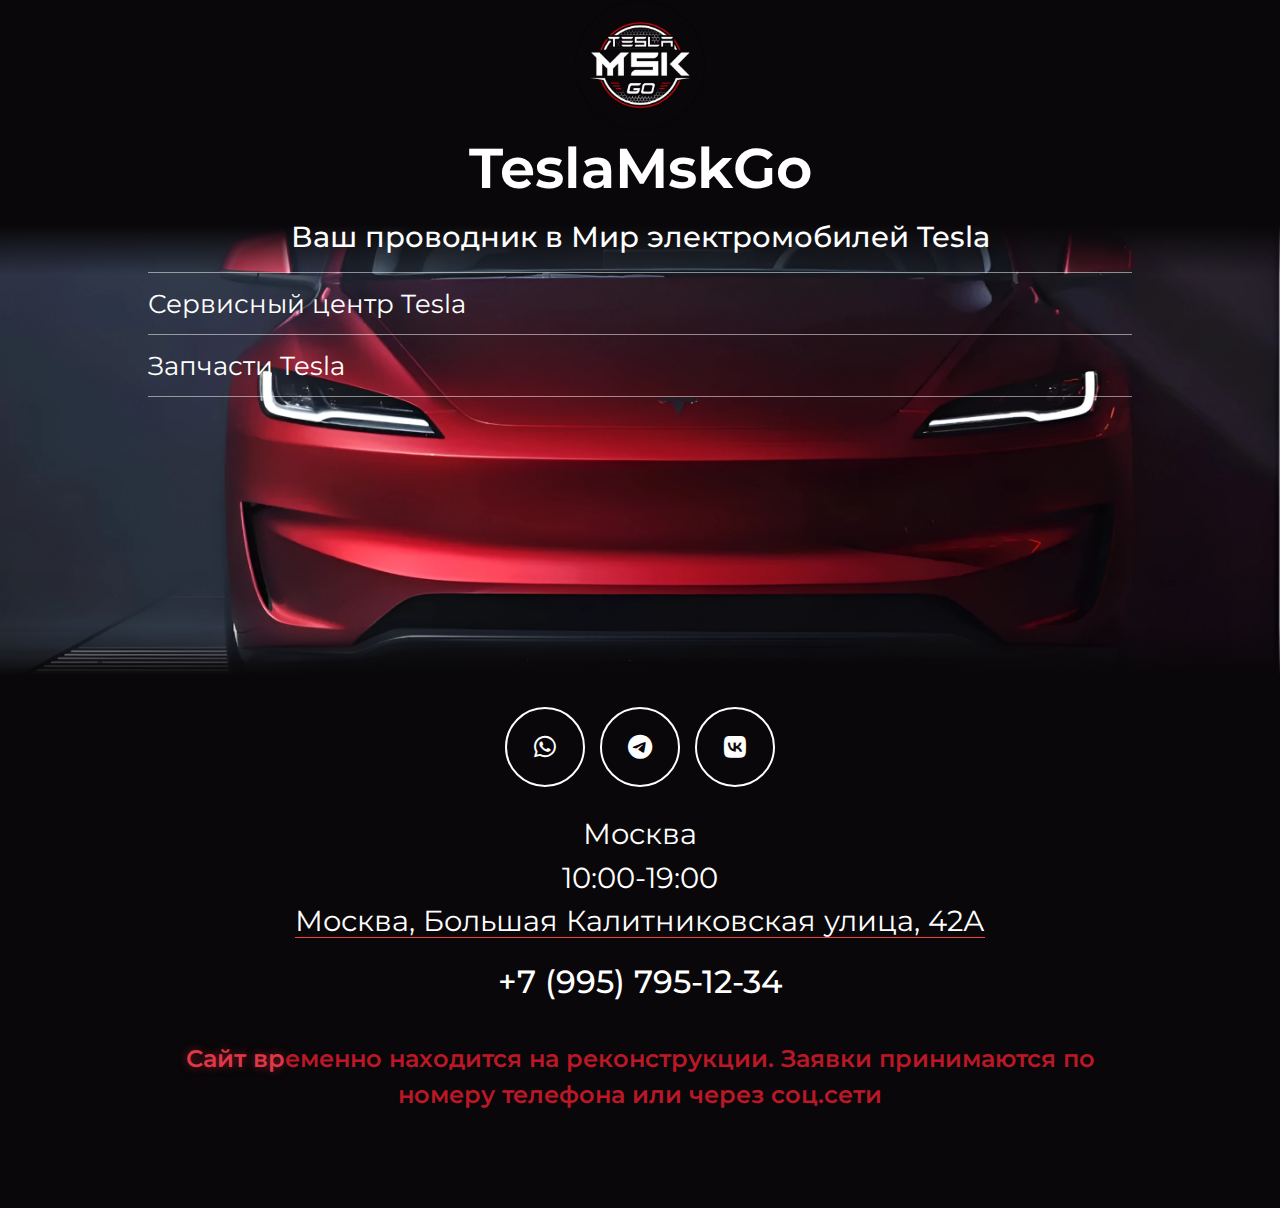
<file: teslamskgo.ru/teslamskgo.ru/index.html>
<!DOCTYPE html>
<html lang="en">

<head>
    <meta charset="UTF-8" />
    <meta name="viewport"
        content="width=device-width, initial-scale=1.0, minimum-scale=1.0, maximum-scale=1.0, user-scalable=no" />
    <link rel="icon" type="image/png" sizes="32x32" href="img/logo-ico.png" />
    <link rel="stylesheet" href="https://cdnjs.cloudflare.com/ajax/libs/font-awesome/6.4.0/css/all.min.css " />
    <link rel="preconnect" href="https://fonts.googleapis.com " />
    <link rel="preconnect" href="https://fonts.gstatic.com " crossorigin />
    <link href="https://fonts.googleapis.com/css2?family=Montserrat:ital,wght@0,100..900;1,100..900&display=swap"
        rel="stylesheet" />
    <link rel="stylesheet" href="css/style.css" />
    <title>TeslaMskGO. Сервисный центр Tesla, запчасти в наличии</title>

    <style>
        .image-fallback {
            background-color: #090709;
            display: flex;
            align-items: center;
            justify-content: center;
            color: transparent;
            font-size: 0;
        }

        /* Опционально: можно добавить значок-заглушку или надпись */
        .image-fallback::after {
            content: "";
            display: none;
        }
    </style>
</head>

<body>
    <div class="container mainPage">

        <!-- Десктопная версия -->
        <div class="desktop-version">
            <!-- Левая часть -->
            <div class="left-half">
                <h1>TeslaMskGo</h1>
                <p class="tagline">Ваш проводник в Мир<br> электромобилей Tesla</p>
                <div class="contact-info">
                    <a href=" https://wa.me/+79936312297 "><i class="fa-brands fa-whatsapp"></i></a>
                    <a href="https://t.me/teslamskgo100 "><i class="fa-brands fa-telegram"></i></a>
                    <a href="https://vk.com/teslamskgo1 "><i class="fa-brands fa-vk"></i></a>
                </div>
                <p class="phone">+7 (995) 795-12-34</p>

                <ul class="services">
                    <li class="reconstruction-notice" id="animated-text">Сайт временно находится на реконструкции. Заявки принимаются по номеру телефона или через соц.сети</li>
                    <li>
                        <hr />
                    </li>
                    <li>Запчасти Tesla</li>
                    <li>
                        <hr />
                    </li>
                    <li>Сервисный центр Tesla</li>
                    <li>
                        <hr />
                    </li>
                </ul>
            </div>

            <!-- Центральная часть (логотип) -->
            <div class="logo-container">
                <img src="img/logo.webp" alt="TeslaMSKGo Logo" onerror="this.classList.add('image-fallback')" />
            </div>

            <!-- Правая часть (фото автомобиля) -->
            <div class="right-half">
                <img src="img/main.webp" alt="Tesla Car" onerror="this.classList.add('image-fallback')" />
                <div class="info">
                    <p>Москва<br />10:00-19:00</p>
                    <p class="home">Москва, Большая Калитниковская улица, 42А</p>
                </div>
            </div>
        </div>

        <!-- Мобильная версия -->
        <div class="mobile-version">
            <div class="mobile-logo-container">
                <img src="img/logo.webp" alt="TeslaMSKGo Logo" onerror="this.classList.add('image-fallback')" />
            </div>

            <div class="mobile-content">
                <h1>TeslaMskGo</h1>
                <p class="mobile-tagline">Ваш проводник в Мир электромобилей Tesla</p>

                <ul class="mobile-services">
                    <hr />
                    <li>Сервисный центр Tesla</li>
                    <li>
                        <hr />
                    </li>
                    <li>Запчасти Tesla</li>
                    <li>
                        <hr />
                    </li>
                </ul>

                <div class="mobile-contact-info">
                    <a href="https://wa.me/+79936312297 "><i class="fa-brands fa-whatsapp"></i></a>
                    <a href="https://t.me/teslamskgo100 "><i class="fa-brands fa-telegram"></i></a>
                    <a href="https://vk.com/teslamskgo1 "><i class="fa-brands fa-vk"></i></a>
                </div>

                <div class="mobile-info">
                    <p>Москва<br />10:00-19:00</p>
                    <p class="mobile-home">Москва, Большая Калитниковская улица, 42А</p>
                </div>

                <p class="mobile-phone">+7 (995) 795-12-34</p>

                <div class="mobile-reconstruction-notice" id="mobile-animated-text">
                    Сайт временно находится на реконструкции. Заявки принимаются по номеру телефона или через соц.сети
                </div>
            </div>

            <div class="mobile-background">
                <div class="black-block top"></div>
                <div class="image-container">
                    <img src="img/main.webp" alt="Tesla Car" onerror="this.classList.add('image-fallback')" />
                </div>
                <div class="black-block bottom"></div>
            </div>
        </div>
    </div>

    <script>
        document.addEventListener('DOMContentLoaded', function () {
            const desktopTextElement = document.getElementById('animated-text');
            if (desktopTextElement) {
                animateText(desktopTextElement);
            }

            const mobileTextElement = document.getElementById('mobile-animated-text');
            if (mobileTextElement) {
                animateText(mobileTextElement);
            }

            function animateText(element) {
                const text = element.textContent.trim();
                element.innerHTML = '';

                for (let i = 0; i < text.length; i++) {
                    const span = document.createElement('span');
                    span.textContent = text[i];
                    element.appendChild(span);
                }

                const spans = element.querySelectorAll('span');
                let current = 0;
                let timeout;

                function animate() {
                    if (current < spans.length) {
                        spans[current].classList.add('highlight');
                        current++;
                        timeout = setTimeout(animate, 120);
                    } else {
                        let hideCount = 0;
                        const hideInterval = setInterval(() => {
                            if (hideCount < spans.length) {
                                spans[hideCount].classList.remove('highlight');
                                hideCount++;
                            } else {
                                clearInterval(hideInterval);
                                current = 0;
                                setTimeout(animate, 500);
                            }
                        }, 80);
                    }
                }

                animate();

                return () => clearTimeout(timeout);
            }
        });
    </script>
</body>

</html>
</file>
<file: teslamskgo.ru/teslamskgo.ru/css/style.css>
* {
    margin: 0;
    padding: 0;
    box-sizing: border-box;
}

body {
    font-family: 'Montserrat', sans-serif;
}

.container {
    width: 100%;
    min-height: 100vh;
}

/* Десктопная версия */
.desktop-version {
    display: grid;
    grid-template-columns: 1fr 1fr;
}

.left-half {
    background-color: #090709;
    color: white;
    padding: 30px 50px 30px 50px;
    display: flex;
    flex-direction: column;
    align-items: flex-start;
}

.left-half h1 {
    font-size: 6rem;
    margin-bottom: 20px;
    font-weight: 650;
}

.left-half .tagline {
    font-size: 1.625rem;
    margin-bottom: 30px;
}

.left-half .contact-info {
    display: flex;
    gap: 10px;
}

.contact-info a {
    width: 65px;
    height: 65px;
    border-radius: 50%;
    border: 2px solid white;
    background-color: transparent;
    display: flex;
    justify-content: center;
    align-items: center;
    transition: all 0.3s ease;
    text-decoration: none;
    color: white;
}

.contact-info a i {
    font-size: 25px;
}

.left-half .contact-info a:hover {
    background-color: white;
    color: black;
}

.left-half .phone {
    font-size: 1.625rem;
    margin-top: 20px;
    flex-grow: 1;
}

.left-half li hr {
    border: none;
    height: 1px;
    background-color: rgb(218, 218, 218);
    margin: 10px 0;
    width: 100%;
}

.left-half .services {
    list-style: none;
    padding: 0;
    margin: 0;
    width: 100%;
}

.left-half .services li {
    font-size: 1.55rem;
    margin-bottom: 10px;
    width: 100%;
}

.logo-container {
    position: fixed;
    top: 50%;
    left: 50vw;
    transform: translate(-50%, -50%);
    z-index: 10;
}

.logo-container img {
    width: 230px;
    height: auto;
}

.right-half {
    position: relative;
    background-color: #000;
}

.right-half img {
    width: 100%;
    max-height: 100vh;
    object-fit: cover;
}
/*================ FALLBACK ================*/
.image-fallback {
  background-color: #090709;
  min-height: 100vh;
}

.info :first-child {
    padding-bottom: 18px;
}

.reconstruction-notice {
    color: #BC1727;
    font-size: 18px;
    font-weight: 400;
    line-height: 1.5;
    position: relative;
    padding: 10px 0;
}

.reconstruction-notice span {
    position: relative;
    transition: color 0.3s ease;
}

.reconstruction-notice span.highlight {
    color: #e03849;
    text-shadow: 0 0 8px rgba(232, 47, 66, 0.5);
    animation: gentle-glow 1.2s ease-in-out infinite alternate;
}

@keyframes gentle-glow {
    0% {
        text-shadow: 0 0 5px rgba(255, 107, 125, 0.3);
    }

    100% {
        text-shadow: 0 0 15px rgba(255, 107, 125, 0.7);
    }
}

.right-half .info {
    position: absolute;
    bottom: 50px;
    right: 50px;
    color: white;
    font-size: 1.2rem;
    text-align: right;
}

.right-half .info p {
    margin-bottom: 10px;
    font-weight: 500;
    font-size: 1.25rem;
}

.right-half .info .home {
    text-decoration: underline 1px;
    text-underline-offset: 0.2em;
    text-decoration-color: #f53d3d;
    color: white;
    transition: color 0.3s ease;
}

/* Мобильная версия */
.mobile-version {
    display: none;
    position: relative;
    width: 100%;
    min-height: 99vh;
    overflow: visible;
    /* Разрешаем скролл */
}

.mobile-logo-container {
    position: relative;
    z-index: 20;
    text-align: center;
    padding: 0px;
}

.mobile-logo-container img {
    width: 130px;
    height: auto;
}

.mobile-content {
    position: relative;
    z-index: 20;
    padding: 0 25px;
    color: white;
    text-align: center;
    display: flex;
    flex-direction: column;
    align-items: center;
}

.mobile-content h1 {
    font-size: 3rem;
    margin-bottom: 15px;
    font-weight: 650;
    color: white;
}

.mobile-tagline {
    font-size: 1.2rem;
    font-weight: 500;
    line-height: 1.4;
}

.mobile-services {
    list-style: none;
    padding: 0;
    margin: 0 0 25px;
    width: 100%;
    max-width: 80%;
}

.mobile-services li {
    font-size: 1.5rem;
    text-align: left;
    color: white;
}

.mobile-services hr {
    border: none;
    height: 1px;
    background-color: rgba(255, 255, 255, 0.5);
    margin: 15px 0;
    width: 100%;
}

.mobile-contact-info {
    display: flex;
    gap: 15px;
    margin-bottom: 25px;
}

.mobile-contact-info a {
    width: 60px;
    height: 60px;
    border-radius: 50%;
    border: 2px solid white;
    background-color: transparent;
    display: flex;
    justify-content: center;
    align-items: center;
    transition: all 0.3s ease;
    text-decoration: none;
    color: white;
}

.mobile-contact-info a i {
    font-size: 25px;
}

.mobile-contact-info a:hover {
    background-color: white;
    color: black;
}

.mobile-info {
    margin-bottom: 20px;
    font-size: 1.1rem;
    line-height: 1.5;
}

.mobile-home {
    text-decoration: underline 1px;
    text-underline-offset: 0.2em;
    text-decoration-color: #f53d3d;
    color: white;
    transition: color 0.3s ease;
}

.mobile-phone {
    font-size: 1.3rem;
    margin-bottom: 25px;
    font-weight: 500;
}

.mobile-reconstruction-notice {
    color: #BC1727;
    font-size: 16px;
    line-height: 1.5;
    font-weight: 600;
    padding: 15px;
    border-radius: 8px;
    max-width: 80%;
    margin: 0 auto 30px;
}

.mobile-reconstruction-notice span {
    position: relative;
    transition: color 0.3s ease;
}

.mobile-reconstruction-notice span.highlight {
    color: #e03849;
    text-shadow: 0 0 8px rgba(232, 47, 66, 0.5);
    animation: gentle-glow 1.2s ease-in-out infinite alternate;
}

.mobile-background {
    position: absolute;
    top: 0;
    left: 0;
    width: 100%;
    height: 100%;
    z-index: 10;
    display: flex;
    flex-direction: column;
}

.black-block {
    background-color: #090709;
    width: 100%;
    position: relative;
}

.black-block.top {
    height: 35vh;
}

.black-block.bottom {
    display: flex;
    flex-grow: 1;
}

.image-container {
    position: relative;

    /* Градиенты сверху и снизу фото */
    &::before,
    &::after {
        content: '';
        position: absolute;
        left: 0;
        width: 100%;
        height: 50px;
        z-index: 2;
    }

    &::before {
        top: 0;
        background: linear-gradient(to bottom,
                #090709 0%,
                transparent 100%);
    }

    &::after {
        bottom: 0;
        background: linear-gradient(to top,
                #090709 0%,
                transparent 100%);
    }
}

.image-container img {
    width: 100%;
    height: 50vh;
    object-fit: cover;
    display: block;
}

/* Медиазапросы для адаптации */
@media (max-width: 2560px) {

    body {
        overflow: hidden;
    }

    .left-half .tagline {
        font-size: 1.8rem;
    }

    .logo-container img {
        width: 180px;
    }
}

@media (max-width: 1281px) {
    body {
        overflow: visible;
    }

    .left-half {
        padding: 30px;
    }

    .left-half h1 {
        font-size: 3.4rem;
    }

    .left-half .services li {
        font-size: 1.25rem;
    }

    .right-half .info {
        bottom: 30px;
        right: 30px;
        font-size: 1rem;
    }

    .mobile-contact-info {
        padding-top: 35vh;
    }
}

@media (max-width: 768px) {
    body {
        overflow: visible;
    }

    .desktop-version {
        display: none;
    }

    .mobile-version {
        display: block;
    }
}

@media (max-width: 576px) {

    body {
        overflow: visible;
    }

    .mobile-content h1 {
        font-size: 3rem;
    }

    .mobile-tagline {
        font-size: 1.1rem;
    }

    .mobile-services li {
        font-size: 1.25rem;
    }

    .mobile-contact-info {
        padding-top: 230px;
    }

    .mobile-phone {
        font-size: 1.2rem;
    }

    .mobile-reconstruction-notice {
        font-size: 16px;
    }
}

@media (max-width: 425px) {

    body {
        overflow: visible;
    }

    .desktop-version {
        display: none;
    }

    .mobile-version {
        display: block;
    }

    .mobile-version .container {
        display: flex;
        flex-direction: column;
        width: 100%;
        height: auto;
    }
}

@media (max-width: 376px) {
    body {
        overflow: visible;
    }

    .black-block.top {
        height: 55vh;
    }
}

@media (min-height: 790px) {
    body {
        overflow: visible;
    }

    .black-block.top {
        height: 40vh;
    }
}

/* Для сверхвысоких экранов (Galaxy Fold и т.п.) */
@media (min-height: 850px) {
    body {
        overflow: visible;
    }

    .black-block.top {
        height: 35vh;
    }
}

@media only screen and (min-device-width: 834px) and (max-device-width: 1366px) and (-webkit-min-device-pixel-ratio: 2) {
    body {
        overflow: visible;
    }

    .mobile-version {
        display: block;
    }

    .desktop-version {
        display: none;
    }

    .mobile-content h1 {
        font-size: 4rem;
    }

    .mobile-tagline {
        font-size: 1.5rem;
    }

    .mobile-services li {
        font-size: 1.8rem;
    }

    .mobile-contact-info a {
        width: 70px;
        height: 70px;
    }

    .mobile-contact-info a i {
        font-size: 30px;
    }

    .black-block.top {
        height: 25vh;
    }

    .image-container img {
        height: 60vh;
    }

    .mobile-contact-info {
        padding-top: 25vh;
    }
}

/* iPad Air/Mini (768x1024) */
@media only screen and (min-device-width: 768px) and (max-device-width: 1024px) and (-webkit-min-device-pixel-ratio: 2) {
    body {
        overflow: visible;
    }

    .mobile-content h1 {
        font-size: 3.6rem;
    }

    .mobile-tagline {
        font-size: 1.8rem;
    }

    .mobile-services li {
        font-size: 1.7rem;
    }

    .black-block.top {
        height: 35vh;
    }

    .mobile-contact-info a {
        width: 80px;
        height: 80px;
    }

    .mobile-info p {
        font-size: 1.8rem;
    }

    .mobile-home {
        font-size: 1.5rem;
    }

    .mobile-phone {
        font-size: 2rem;
    }

    .mobile-contact-info a i {
        font-size: 35px;
    }

    .image-container img {
        height: 55vh;
    }

    .mobile-contact-info {
        padding-top: 35vh;
    }

    .mobile-reconstruction-notice {
        font-size: 30px;
    }
}

/* Горизонтальная ориентация iPad */
@media only screen and (min-device-width: 768px) and (max-device-width: 1366px) and (orientation: landscape) {
    body {
        overflow: visible;
    }

    .black-block.top {
        height: 30vh;
    }

    .image-container img {
        height: 40vh;
    }

    .mobile-contact-info {
        padding-top: 30vh;
    }

    .mobile-content {
        padding-bottom: 50px;
    }
}

@media only screen and (min-device-width: 820px) and (max-device-width: 1194px) and (-webkit-min-device-pixel-ratio: 2) {
    body {
        overflow: visible;
    }

    .mobile-version {
        display: block !important;
    }

    .desktop-version {
        display: none !important;
    }

    .mobile-content h1 {
        font-size: 3.8rem;
    }

    .black-block.top {
        height: 25vh;
    }

    .image-container img {
        height: 55vh;
    }
}

/* Для планшетов ASUS и других Android-устройств с шириной 600-1280px */
@media only screen and (min-device-width: 600px) and (max-device-width: 1280px) and (-webkit-min-device-pixel-ratio: 1) {

    .desktop-version {
        display: none !important;
    }

    .mobile-version {
        display: block !important;
    }

    .mobile-tagline {
        font-size: 1.8rem;
    }


    /* Специфичные стили для планшетов */
    .mobile-content h1 {
        font-size: 3.5rem;
    }

    .mobile-services li {
        font-size: 1.6rem;
    }

    .mobile-contact-info a {
        width: 80px;
        height: 80px;
    }

    .mobile-info p {
        font-size: 1.8rem;
    }

    .mobile-home {
        font-size: 1.5rem;
    }

    .mobile-reconstruction-notice {
        font-size: 24px;
    }

    .mobile-phone {
        font-size: 2rem;
    }

    .black-block.top {
        height: 25vh;
    }

    .image-container img {
        height: 50vh;
    }
}
</file>
